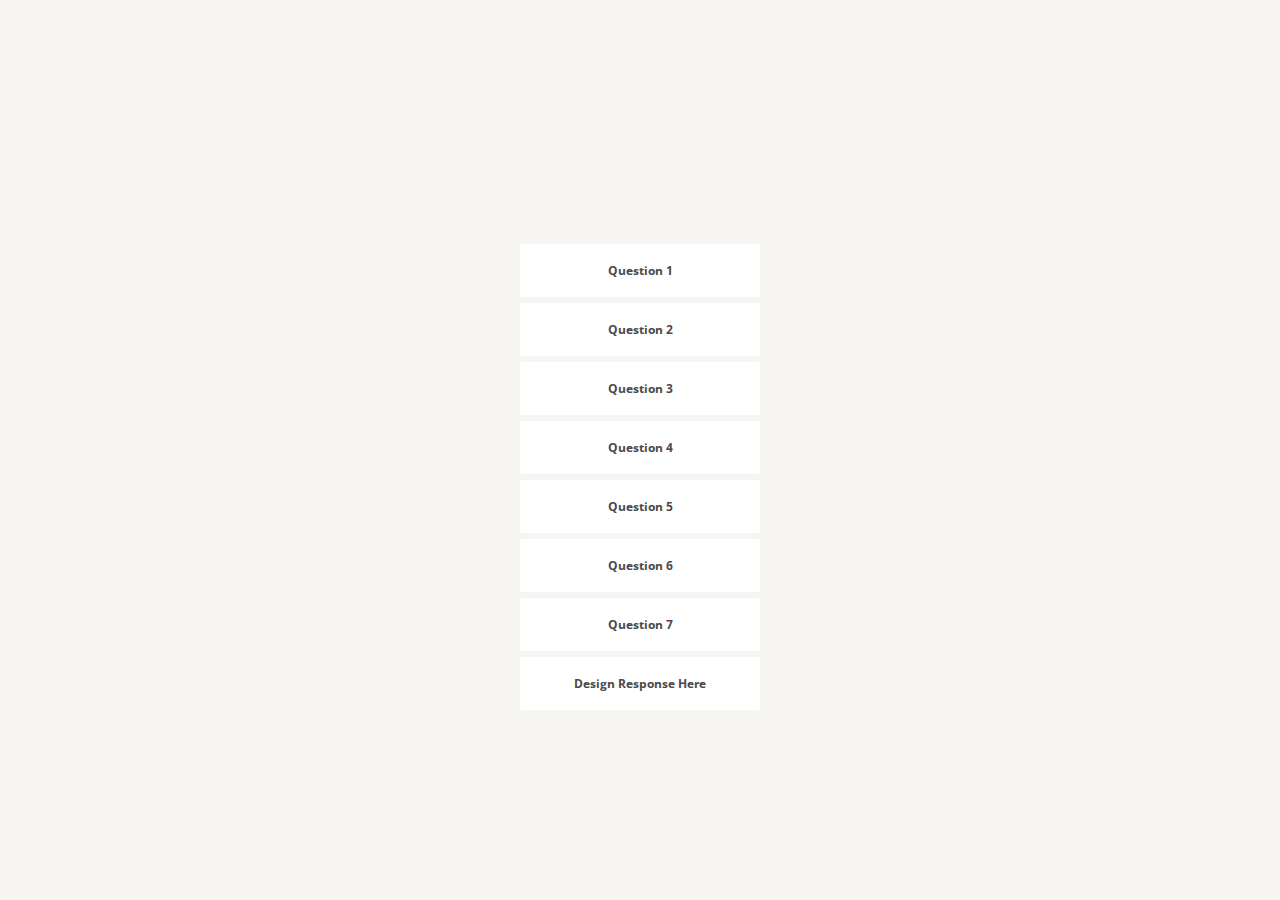
<file: 期末练习/hw5（已完成）/index.html>
<html>
	<head>
		<title>Index</title>
		<link href='http://fonts.googleapis.com/css?family=Open+Sans:400,300,700,600' rel='stylesheet' type='text/css'>
		<link rel="stylesheet" type="text/css" href="assets/style.css" />
	</head>
	<body>
		<div id="index">
			<a href="question1.html" target="_blank"><div class="question">Question 1</div></a>
			<a href="question2.html" target="_blank"><div class="question">Question 2</div></a>
			<a href="question3.html" target="_blank"><div class="question">Question 3</div></a>
			<a href="question4.html" target="_blank"><div class="question">Question 4</div></a>
			<a href="question5.html" target="_blank"><div class="question">Question 5</div></a>
			<a href="question6.html" target="_blank"><div class="question">Question 6</div></a>
			<a href="question7.html" target="_blank"><div class="question">Question 7</div></a>
			<a href="design_responses.html" target="_blank"><div class="question">Design Response Here</div></a>
		</div>
	</body>
</html>
</file>
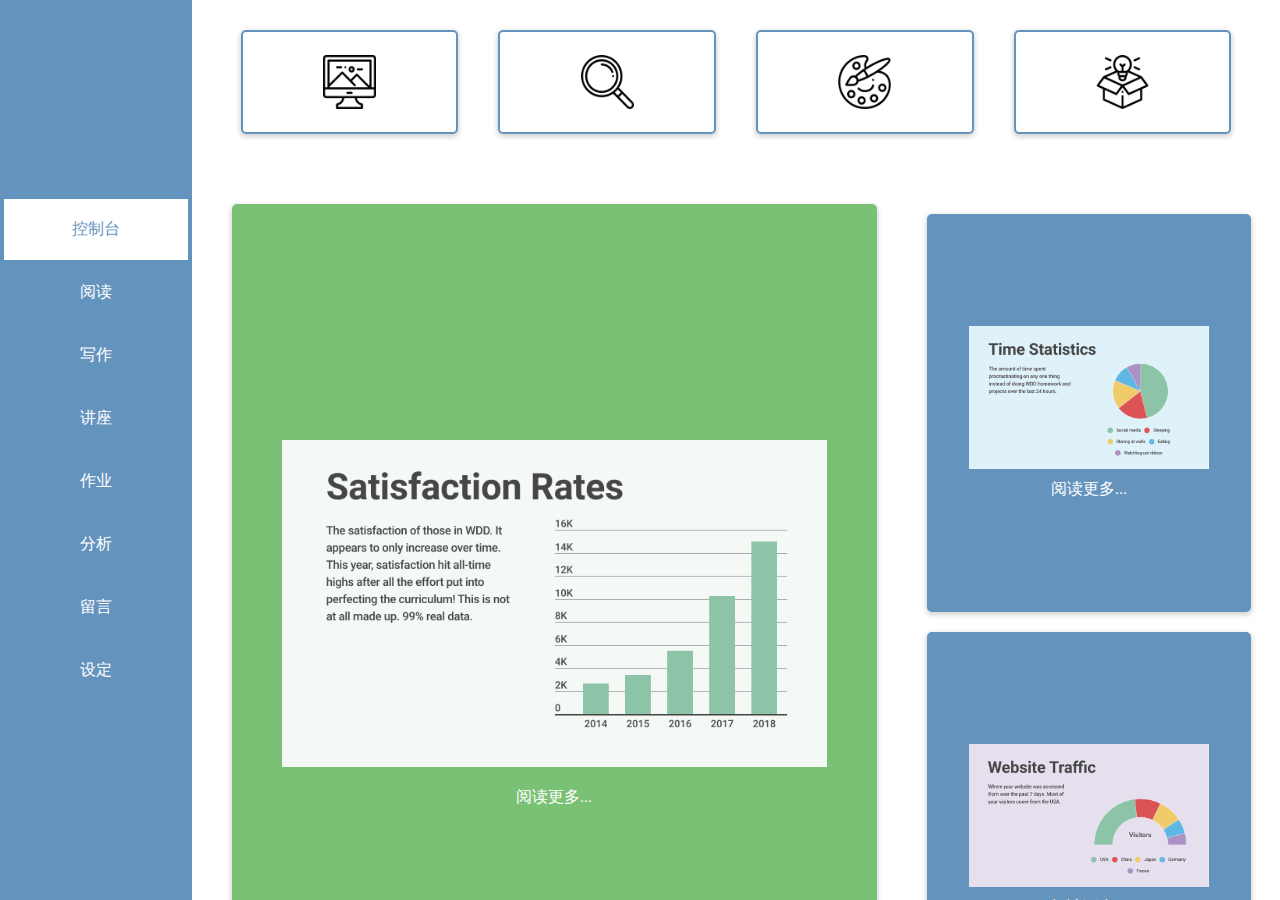
<file: 期末练习/hw6（已完成）/index.html>
<!DOCTYPE html>
<html>
  <head>
    <meta charset="utf-8" />
    <link
      href="https://fonts.googleapis.com/css?family=Lato|Roboto"
      rel="stylesheet"
    />
    <link href="assets/css/styles.css" rel="stylesheet" type="text/css" />
    <title>科蚪控制台</title>
  </head>
  <body>
    <div class="dashboard">
      <aside class="sidebar">
        <div class="sidebar-item highlighted">控制台</div>
        <a
          href="https://medium.muz.li/ui-interactions-of-the-week-110-119e45b3df54"
        >
          <div class="sidebar-item">
            阅读
          </div>
        </a>
        <a href="design_responses.html">
          <div class="sidebar-item">
            写作
          </div>
        </a>
        <div class="sidebar-item">讲座</div>
        <div class="sidebar-item">作业</div>
        <div class="sidebar-item">分析</div>
        <div class="sidebar-item">留言</div>
        <div class="sidebar-item">设定</div>
      </aside>
      <div class="content">
        <div class="info-box-container">
          <div class="info-box">
            <img src="assets/images/001.png" />
          </div>
          <div class="info-box">
            <img src="assets/images/002.png" />
          </div>
          <div class="info-box">
            <img src="assets/images/003.png" />
          </div>
          <div class="info-box">
            <img src="assets/images/004.png" />
          </div>
        </div>
        <div class="chart-container">
          <div class="chart large-chart">
            <img src="assets/images/sat-rates.png" />
            <a>阅读更多...</a>
          </div>
          <div class="small-charts-container">
            <div class="chart small-chart">
              <img src="assets/images/time-chart.png" />
              <a>阅读更多...</a>
            </div>
            <div class="chart small-chart">
              <img src="assets/images/web-traffic.png" />
              <a>阅读更多...</a>
            </div>
          </div>
        </div>
      </div>
    </div>
  </body>
</html>
</file>
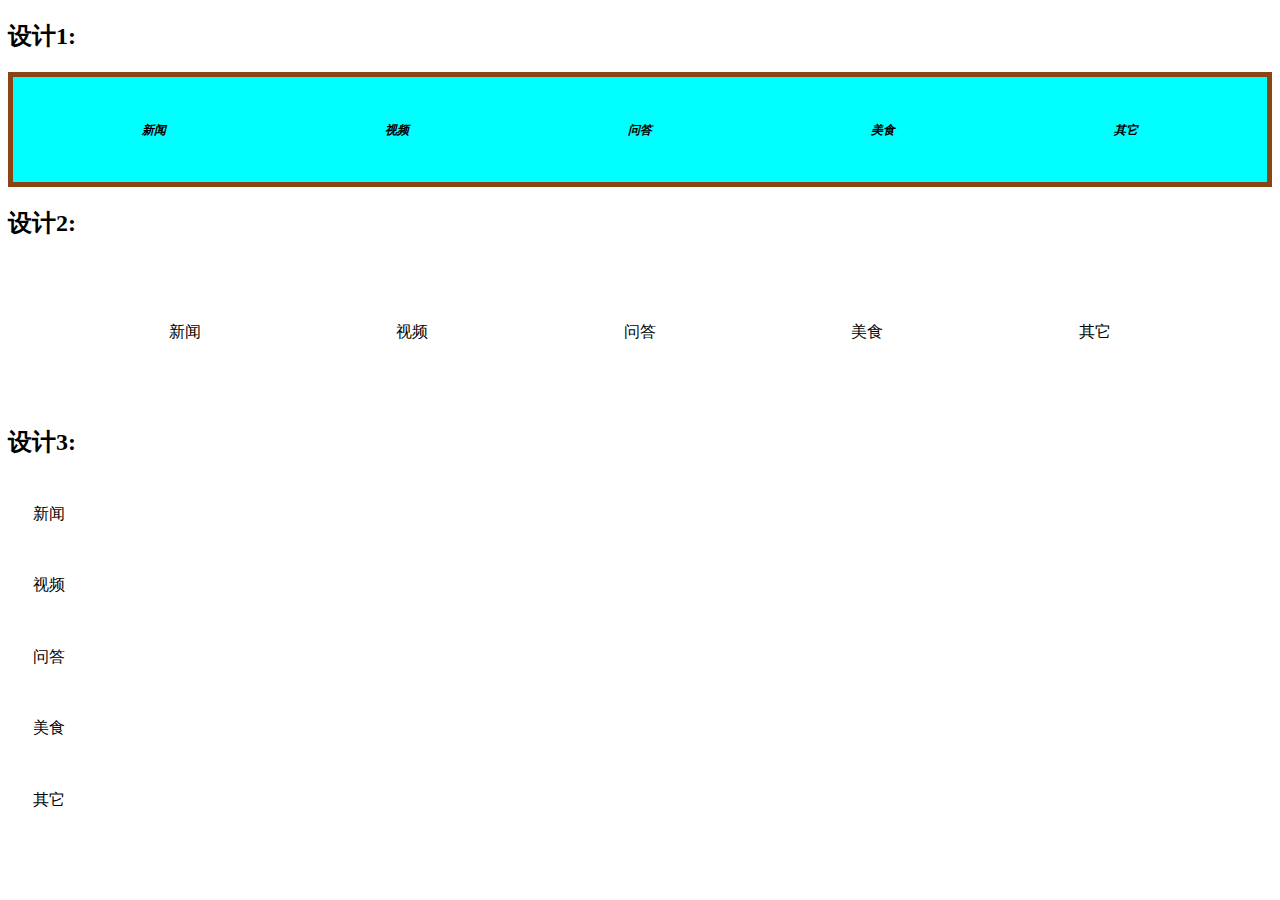
<file: 期末练习/cn9/3-css-flexmenu/index.html>
<!DOCTYPE html>
<html>
    <head>
        <title>05.3 Flexbox练习</title>
        <link rel="stylesheet" href="./styles.css">
    </head>
    <body>
        <h2>设计1:</h2>
        <div class="sample1">
            <div class="item1">新闻</div>
            <div class="item1">视频</div>
            <div class="item1">问答</div>
            <div class="item1">美食</div>
            <div class="item1">其它</div>
        </div>
        
        <h2>设计2:</h2>
        <div class="sample2">
            <div class="item2">新闻</div>
            <div class="item2">视频</div>
            <div class="item2">问答</div>
            <div class="item2">美食</div>
            <div class="item2">其它</div>
        </div>
        
        <h2>设计3:</h2>
        <div class="sample3">
            <div class="item3">新闻</div>
            <div class="item3">视频</div>
            <div class="item3">问答</div>
            <div class="item3">美食</div>
            <div class="item3">其它</div>
        </div>
    </body>
</html>
</file>
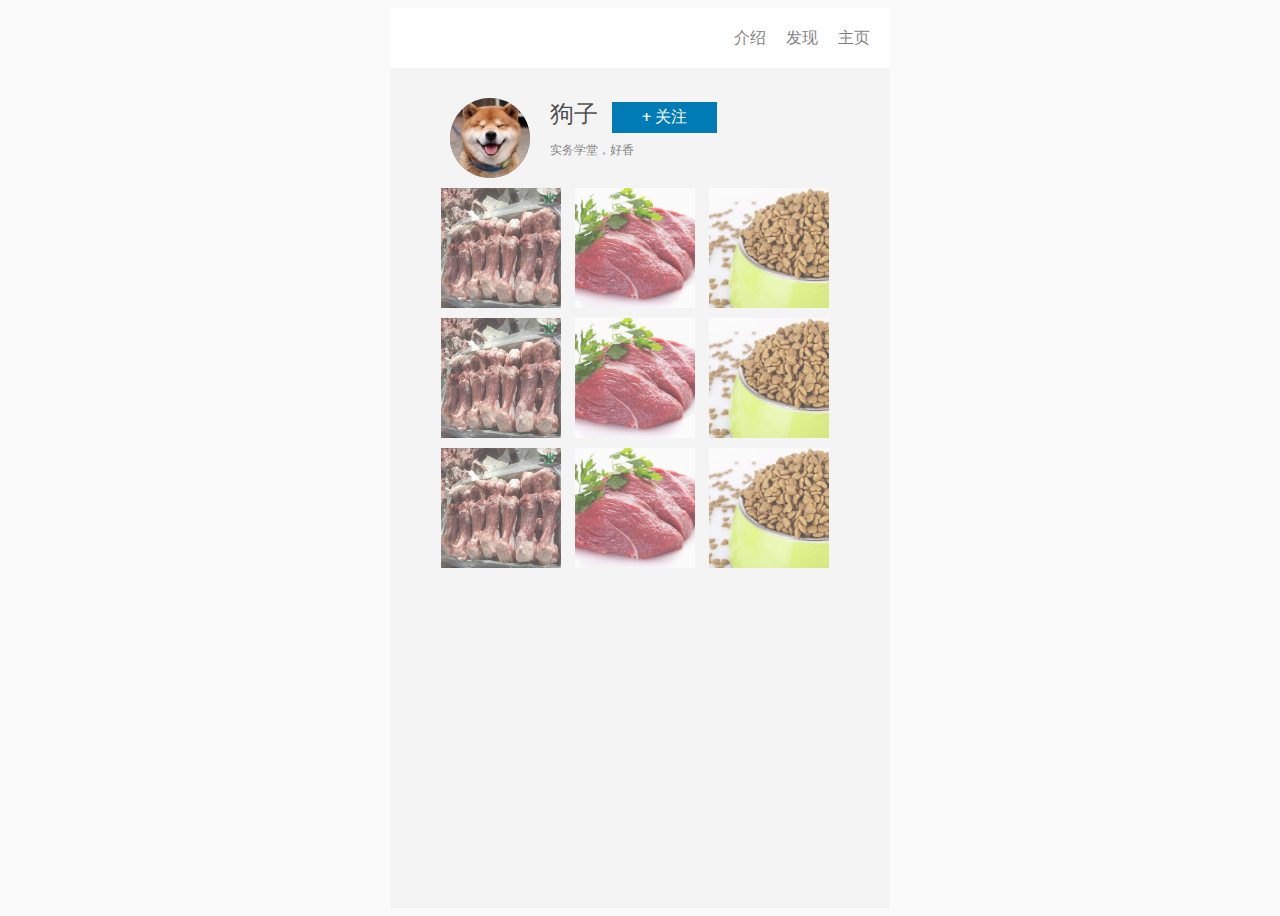
<file: 期末练习/hw4（已完成）/starter/index.html>
<!DOCTYPE html>
<html>
  <head>
    <link rel="stylesheet" type="text/css" href="assets/css/style.css" />
    <!-- <link rel="stylesheet" type="text/css" href="assets/css/wdd.css" /> -->
    <link rel="stylesheet" type="text/css" href="assets/css/initial.css" />
    <meta name="viewport" content="width=device-width, initial-scale=1.0" />
    <meta charset="utf-8" />
    <link
      href="https://fonts.googleapis.com/css?family=Roboto"
      rel="stylesheet"
    />
  </head>
  <body>
    <div id="content">
      <div id="navbar">
        <div class="navbar-item">主页</div>
        <div class="navbar-item">发现</div>
        <div class="navbar-item">介绍</div>
      </div>
      <div id="header">
        <div id="profile-pic"><img src="assets/img/1.jpg"></div>
        <div id="information">
          <div id="username">狗子</div>
          <div id="follow-button">+ 关注</div>
          <div id="about">
            实务学堂，好香
          </div>
        </div>
      </div>
      <div id="pictures">
        <div class="row">
          <div class="item"><img src="assets/img/2.jpg"></div>
          <div class="item"><img src="assets/img/3.jpg"></div>
          <div class="item"><img src="assets/img/4.jpg"></div>
        </div>
        <div class="row">
          <div class="item"><img src="assets/img/2.jpg"></div>
          <div class="item"><img src="assets/img/3.jpg"></div>
          <div class="item"><img src="assets/img/4.jpg"></div>
        </div>
        <div class="row">
          <div class="item"><img src="assets/img/2.jpg"></div>
          <div class="item"><img src="assets/img/3.jpg"></div>
          <div class="item"><img src="assets/img/4.jpg"></div>
        </div>
      </div>
    </div>
  </body>
</html>
</file>
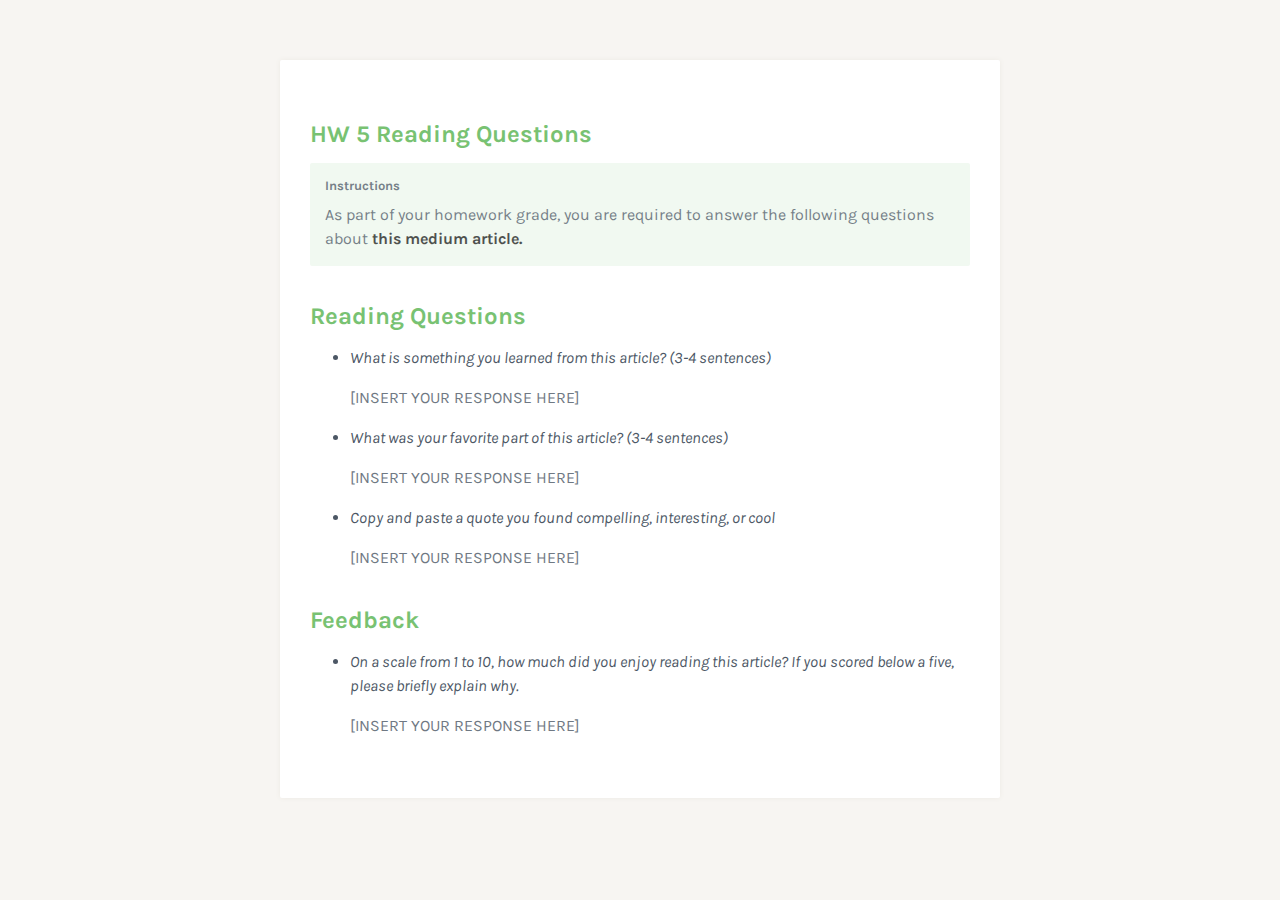
<file: 期末练习/hw5（已完成）/design_responses.html>
<html>
	<head>
		<title>HW 5 Design Responses</title>
		<link href='http://fonts.googleapis.com/css?family=Karla:400,300,700,600' rel='stylesheet' type='text/css'>
		<link rel="stylesheet" type="text/css" href="assets/wdd.css">
		<meta charset="utf-8">
	</head>
	<body>
		<div id="container">
			<div class="section">
				<div class="info">
					<div class="info-title">HW 5 Reading Questions</div>
					<div class="info-content">
						<div class="info-required">Instructions</div>
						<div class="info-intro">As part of your homework grade, you are required to answer the following questions about <a href="https://medium.muz.li/gestalt-principles-in-ui-design-6b75a41e9965" target="_blank">this medium article.</a></div>
					</div>
				</div>

				<div class="body">
					<div class="body-header">Reading Questions</div>
					<ul>
						<li>
							<p>What is something you learned from this article? (3-4 sentences)</p>
							<p> [INSERT YOUR RESPONSE HERE] </p>
						</li>

						<li>
							<p>What was your favorite part of this article? (3-4 sentences)</p>
							<p> [INSERT YOUR RESPONSE HERE] </p>
						</li>

						<li>
							<p>Copy and paste a quote you found compelling, interesting, or cool</p>
							<p> [INSERT YOUR RESPONSE HERE] </p>
						</li>
					</ul>

					<div class="body-header">Feedback</div>
					<ul>
						<li>
							<p>On a scale from 1 to 10, how much did you enjoy reading this article? If you scored below a five, please briefly explain why.</p>
							<p> [INSERT YOUR RESPONSE HERE] </p>
						</li>
					</ul>
				</div>
			</div>
		</div>
	</body>
</html>
</file>
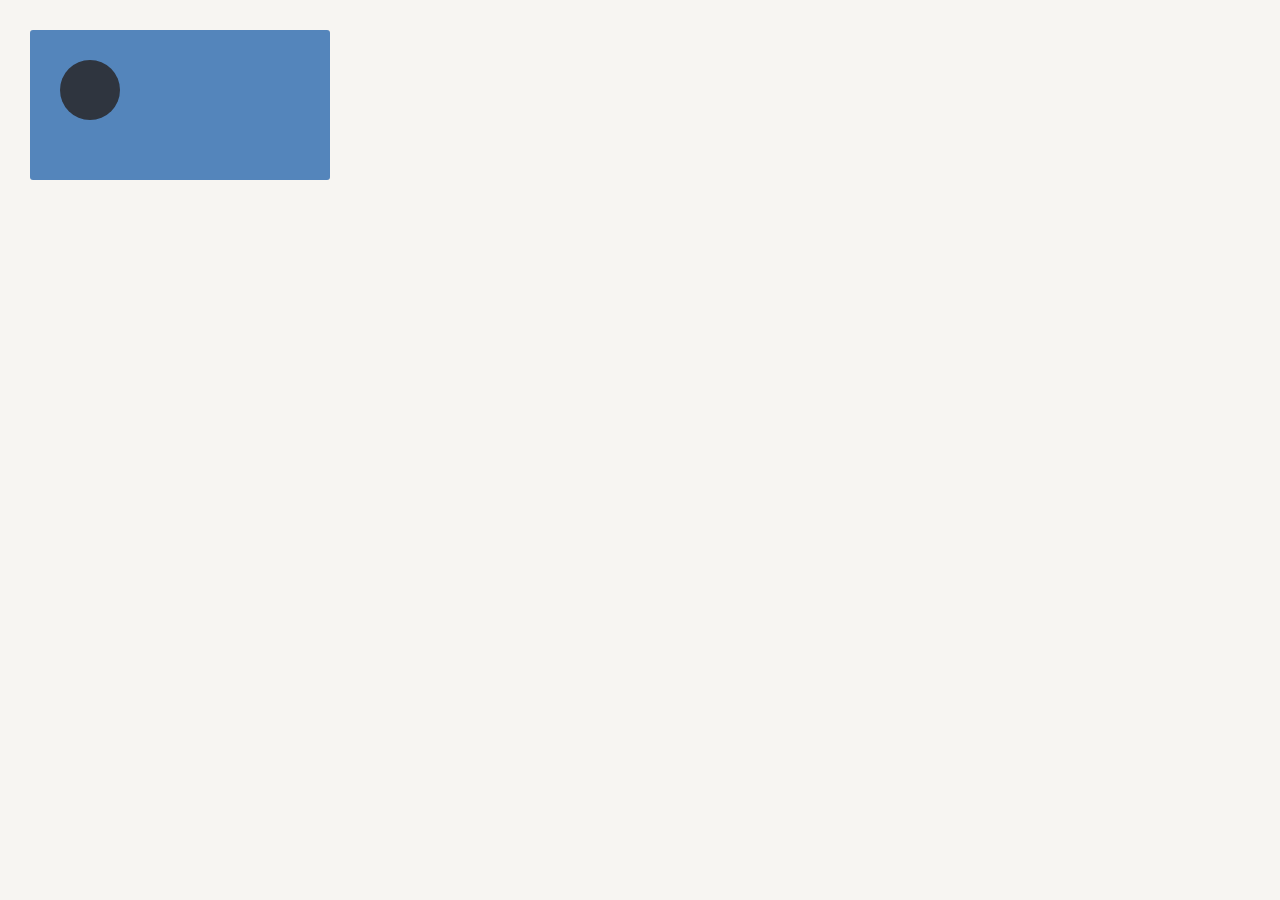
<file: 期末练习/hw5（已完成）/question1.html>
<html>
<head>
<title>Question 1</title>
<link href='http://fonts.googleapis.com/css?family=Open+Sans:400,300,700,600' rel='stylesheet' type='text/css'>
<link rel="stylesheet" type="text/css" href="assets/style.css" />
</head>
<body>
	<div id="question1">
		<div id="q1-rectangle"></div>
		<div id="q1-circle"></div>
	</div>
</body>
</html>
</file>
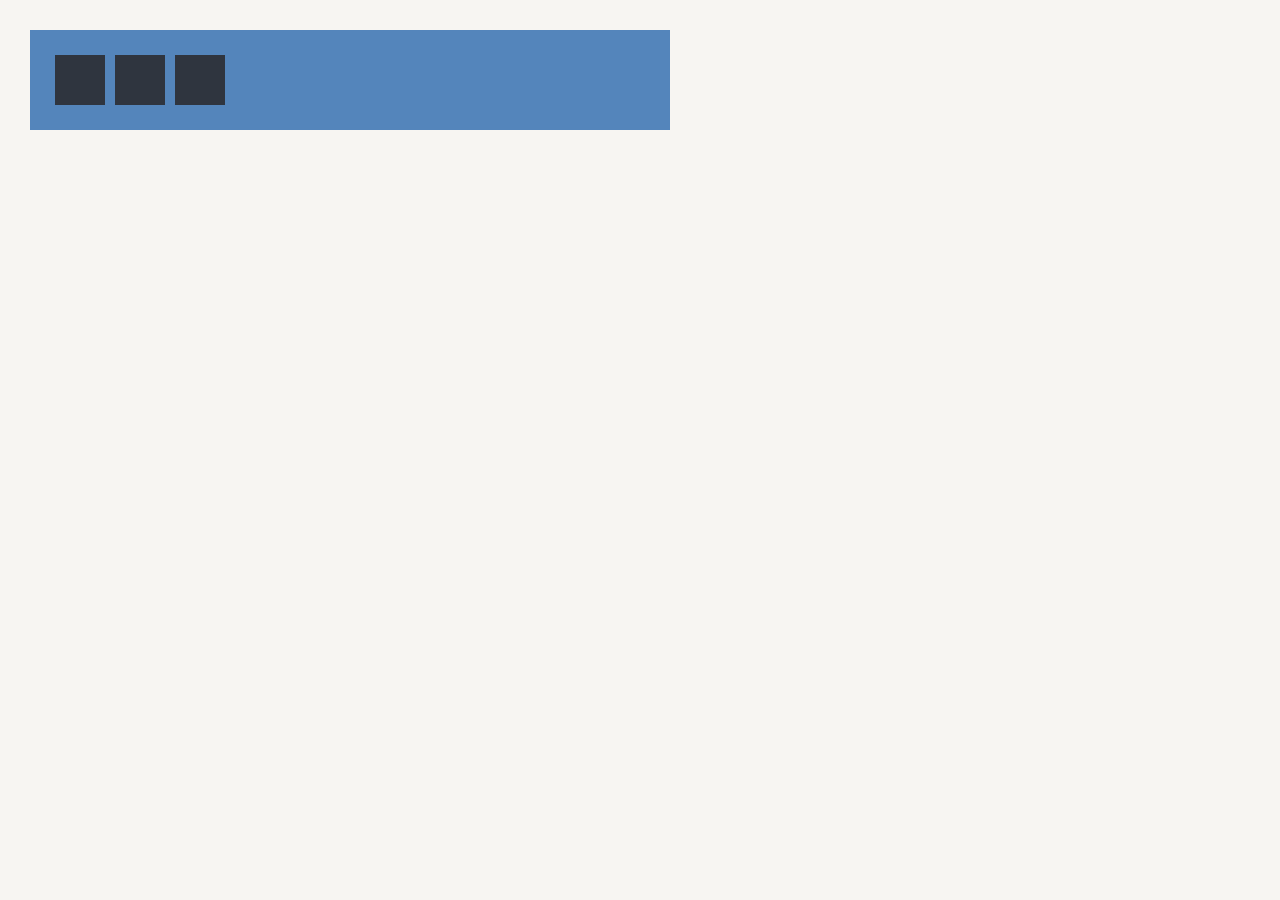
<file: 期末练习/hw5（已完成）/question2.html>
<html>
<head>
<title>Question 2</title>
<link href='http://fonts.googleapis.com/css?family=Open+Sans:400,300,700,600' rel='stylesheet' type='text/css'>
<link rel="stylesheet" type="text/css" href="assets/style.css" />
</head>
<body>
	<div id="question2">
		<div id="q2-rectangle">
			<div class="q2-square"></div>
			<div class="q2-square"></div>
			<div class="q2-square"></div>
		</div>
	</div>
</body>
</html>
</file>
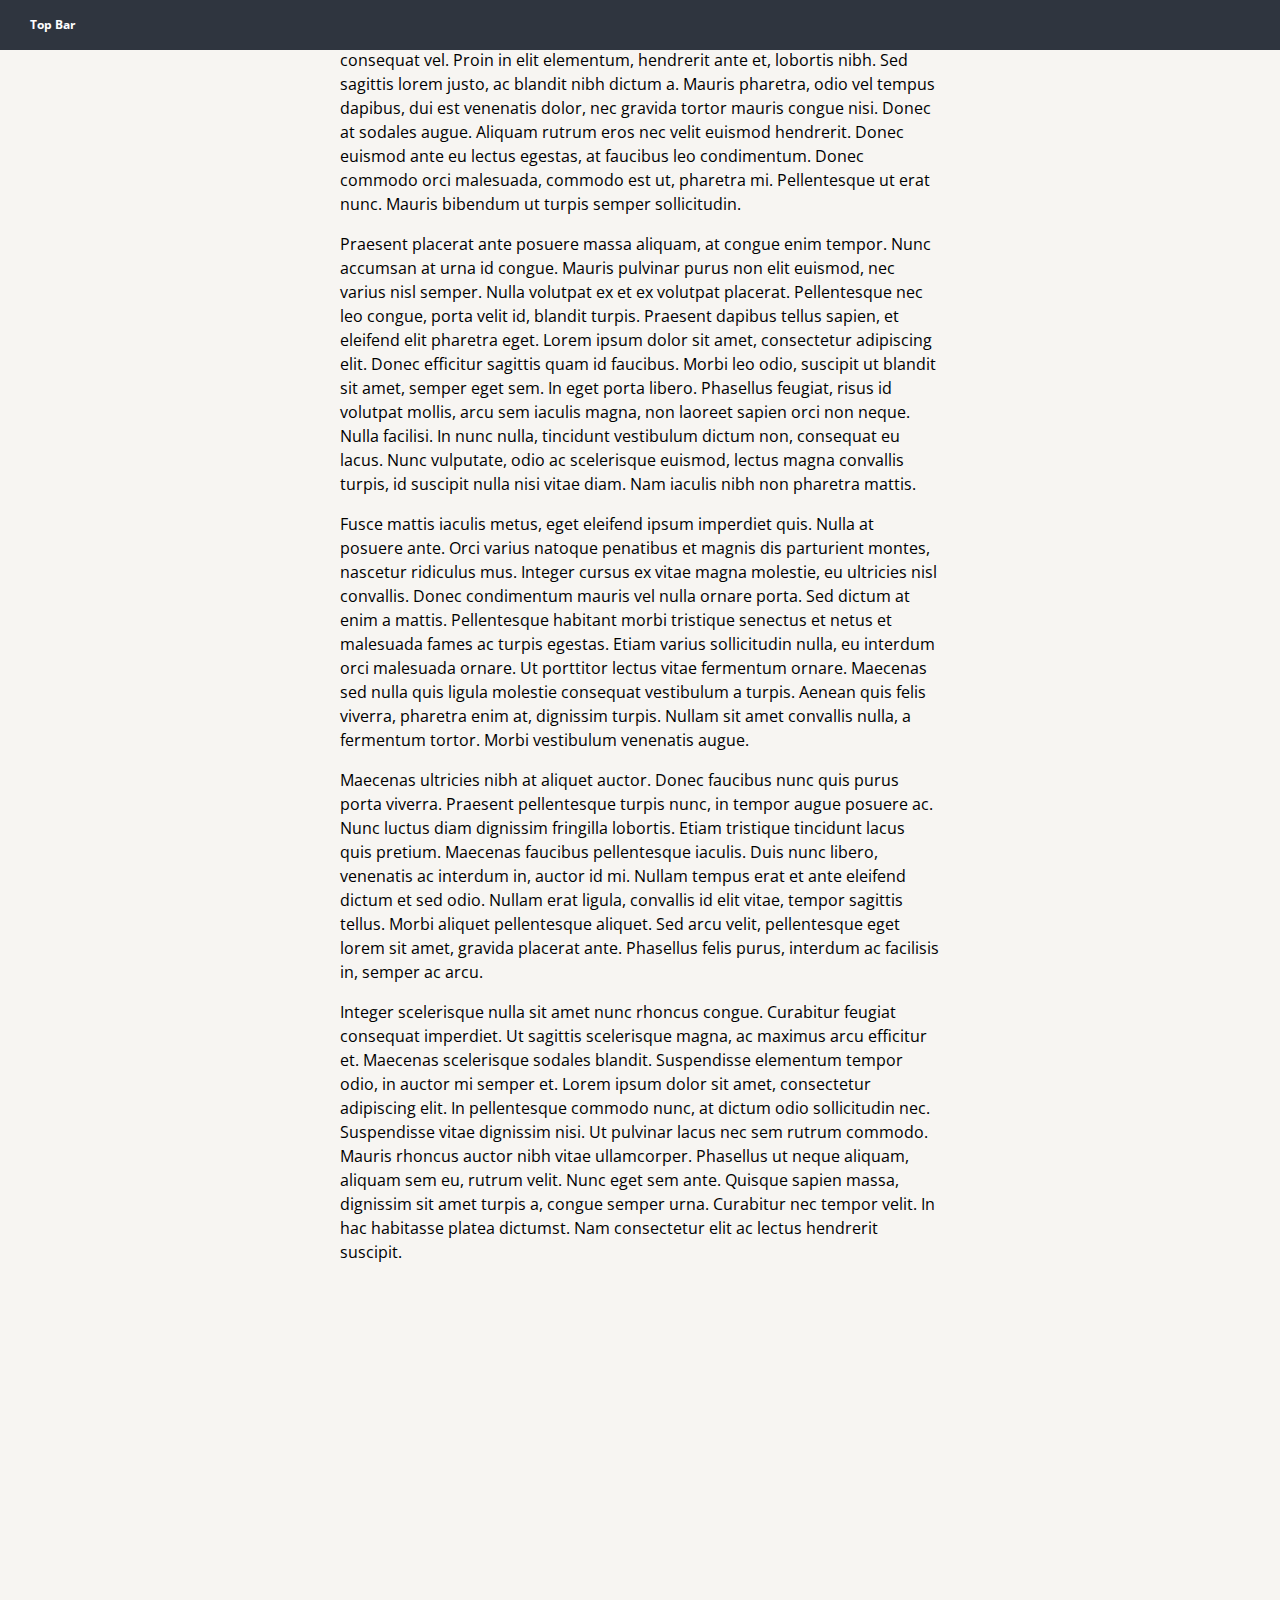
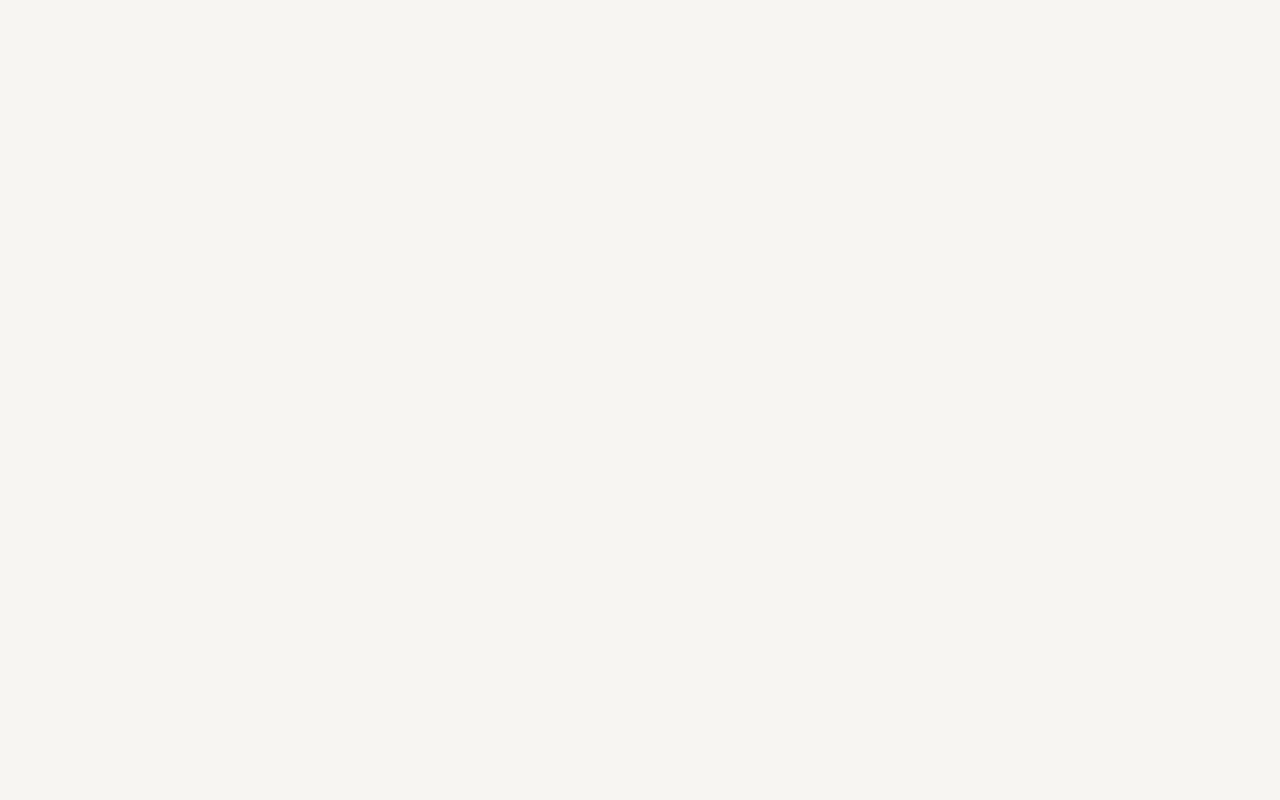
<file: 期末练习/hw5（已完成）/question3.html>
<html>
<head>
<title>Question 3</title>
<link href='http://fonts.googleapis.com/css?family=Open+Sans:400,300,700,600' rel='stylesheet' type='text/css'>
<link rel="stylesheet" type="text/css" href="assets/style.css" />
</head>
<body>
	<div id="question3">
		<div id="q3-topbar">
			<div id="q3-topbar-text">Top Bar</div>
		</div>
		<div id="q3-content">
			<p>Lorem ipsum dolor sit amet, consectetur adipiscing elit. Ut eu metus vel dui mattis egestas ut at nibh. Morbi tempus imperdiet enim, nec feugiat odio consequat vel. Proin in elit elementum, hendrerit ante et, lobortis nibh. Sed sagittis lorem justo, ac blandit nibh dictum a. Mauris pharetra, odio vel tempus dapibus, dui est venenatis dolor, nec gravida tortor mauris congue nisi. Donec at sodales augue. Aliquam rutrum eros nec velit euismod hendrerit. Donec euismod ante eu lectus egestas, at faucibus leo condimentum. Donec commodo orci malesuada, commodo est ut, pharetra mi. Pellentesque ut erat nunc. Mauris bibendum ut turpis semper sollicitudin.</p>

			<p>Praesent placerat ante posuere massa aliquam, at congue enim tempor. Nunc accumsan at urna id congue. Mauris pulvinar purus non elit euismod, nec varius nisl semper. Nulla volutpat ex et ex volutpat placerat. Pellentesque nec leo congue, porta velit id, blandit turpis. Praesent dapibus tellus sapien, et eleifend elit pharetra eget. Lorem ipsum dolor sit amet, consectetur adipiscing elit. Donec efficitur sagittis quam id faucibus. Morbi leo odio, suscipit ut blandit sit amet, semper eget sem. In eget porta libero. Phasellus feugiat, risus id volutpat mollis, arcu sem iaculis magna, non laoreet sapien orci non neque. Nulla facilisi. In nunc nulla, tincidunt vestibulum dictum non, consequat eu lacus. Nunc vulputate, odio ac scelerisque euismod, lectus magna convallis turpis, id suscipit nulla nisi vitae diam. Nam iaculis nibh non pharetra mattis.</p>

			<p>Fusce mattis iaculis metus, eget eleifend ipsum imperdiet quis. Nulla at posuere ante. Orci varius natoque penatibus et magnis dis parturient montes, nascetur ridiculus mus. Integer cursus ex vitae magna molestie, eu ultricies nisl convallis. Donec condimentum mauris vel nulla ornare porta. Sed dictum at enim a mattis. Pellentesque habitant morbi tristique senectus et netus et malesuada fames ac turpis egestas. Etiam varius sollicitudin nulla, eu interdum orci malesuada ornare. Ut porttitor lectus vitae fermentum ornare. Maecenas sed nulla quis ligula molestie consequat vestibulum a turpis. Aenean quis felis viverra, pharetra enim at, dignissim turpis. Nullam sit amet convallis nulla, a fermentum tortor. Morbi vestibulum venenatis augue.</p>

			<p>Maecenas ultricies nibh at aliquet auctor. Donec faucibus nunc quis purus porta viverra. Praesent pellentesque turpis nunc, in tempor augue posuere ac. Nunc luctus diam dignissim fringilla lobortis. Etiam tristique tincidunt lacus quis pretium. Maecenas faucibus pellentesque iaculis. Duis nunc libero, venenatis ac interdum in, auctor id mi. Nullam tempus erat et ante eleifend dictum et sed odio. Nullam erat ligula, convallis id elit vitae, tempor sagittis tellus. Morbi aliquet pellentesque aliquet. Sed arcu velit, pellentesque eget lorem sit amet, gravida placerat ante. Phasellus felis purus, interdum ac facilisis in, semper ac arcu.</p>

			<p>Integer scelerisque nulla sit amet nunc rhoncus congue. Curabitur feugiat consequat imperdiet. Ut sagittis scelerisque magna, ac maximus arcu efficitur et. Maecenas scelerisque sodales blandit. Suspendisse elementum tempor odio, in auctor mi semper et. Lorem ipsum dolor sit amet, consectetur adipiscing elit. In pellentesque commodo nunc, at dictum odio sollicitudin nec. Suspendisse vitae dignissim nisi. Ut pulvinar lacus nec sem rutrum commodo. Mauris rhoncus auctor nibh vitae ullamcorper. Phasellus ut neque aliquam, aliquam sem eu, rutrum velit. Nunc eget sem ante. Quisque sapien massa, dignissim sit amet turpis a, congue semper urna. Curabitur nec tempor velit. In hac habitasse platea dictumst. Nam consectetur elit ac lectus hendrerit suscipit.</p>
		</div>
	</div>
</body>
</html>
</file>
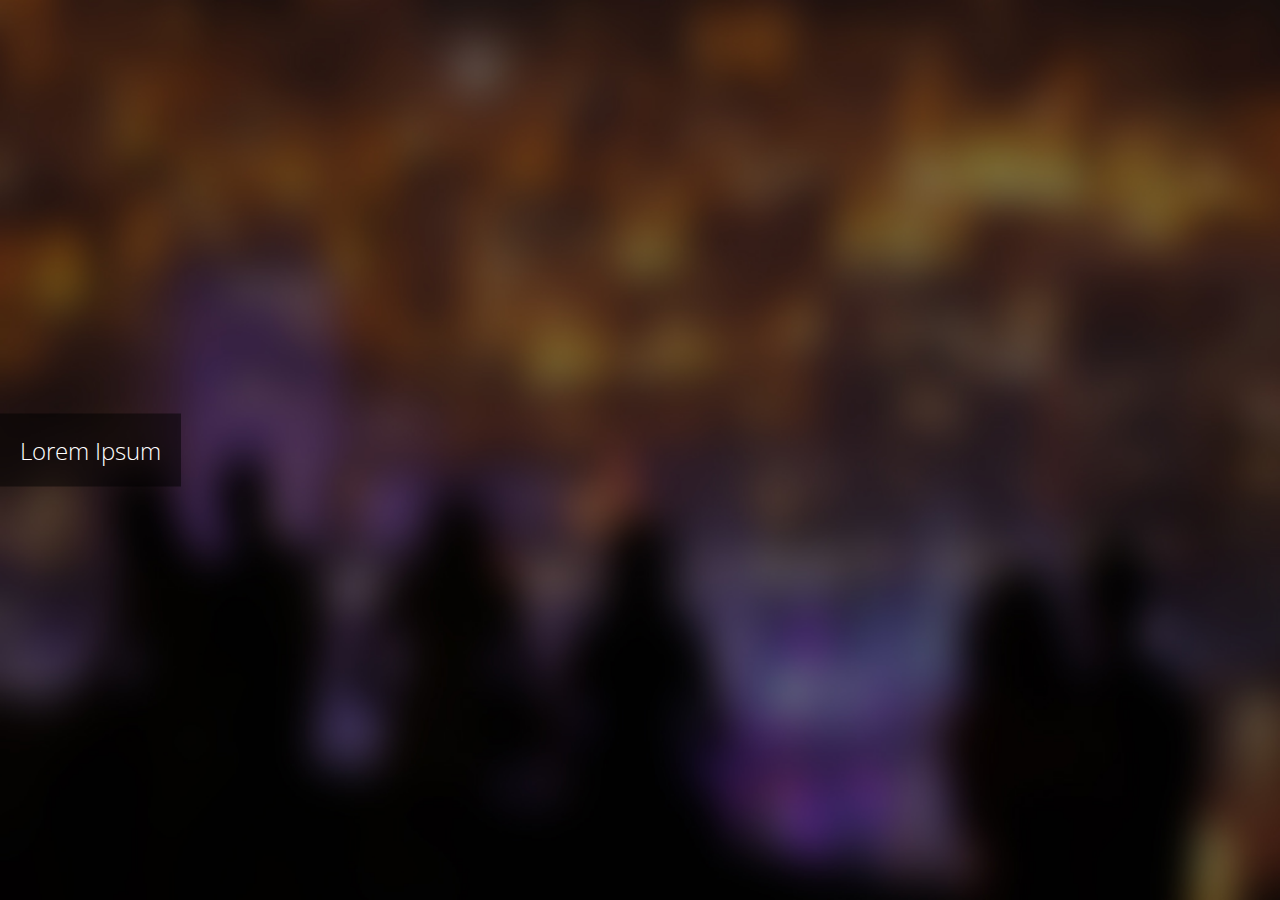
<file: 期末练习/hw5（已完成）/question4.html>
<html>
<head>
<title>Question 4</title>
<link href='http://fonts.googleapis.com/css?family=Open+Sans:400,300,700,600' rel='stylesheet' type='text/css'>
<link rel="stylesheet" type="text/css" href="assets/style.css" />
</head>
<body>
	<div id="question4">
		<div id="q4-hero">Lorem Ipsum</div>
		<div id="q4-background"></div>
	</div>
</body>
</html>
</file>
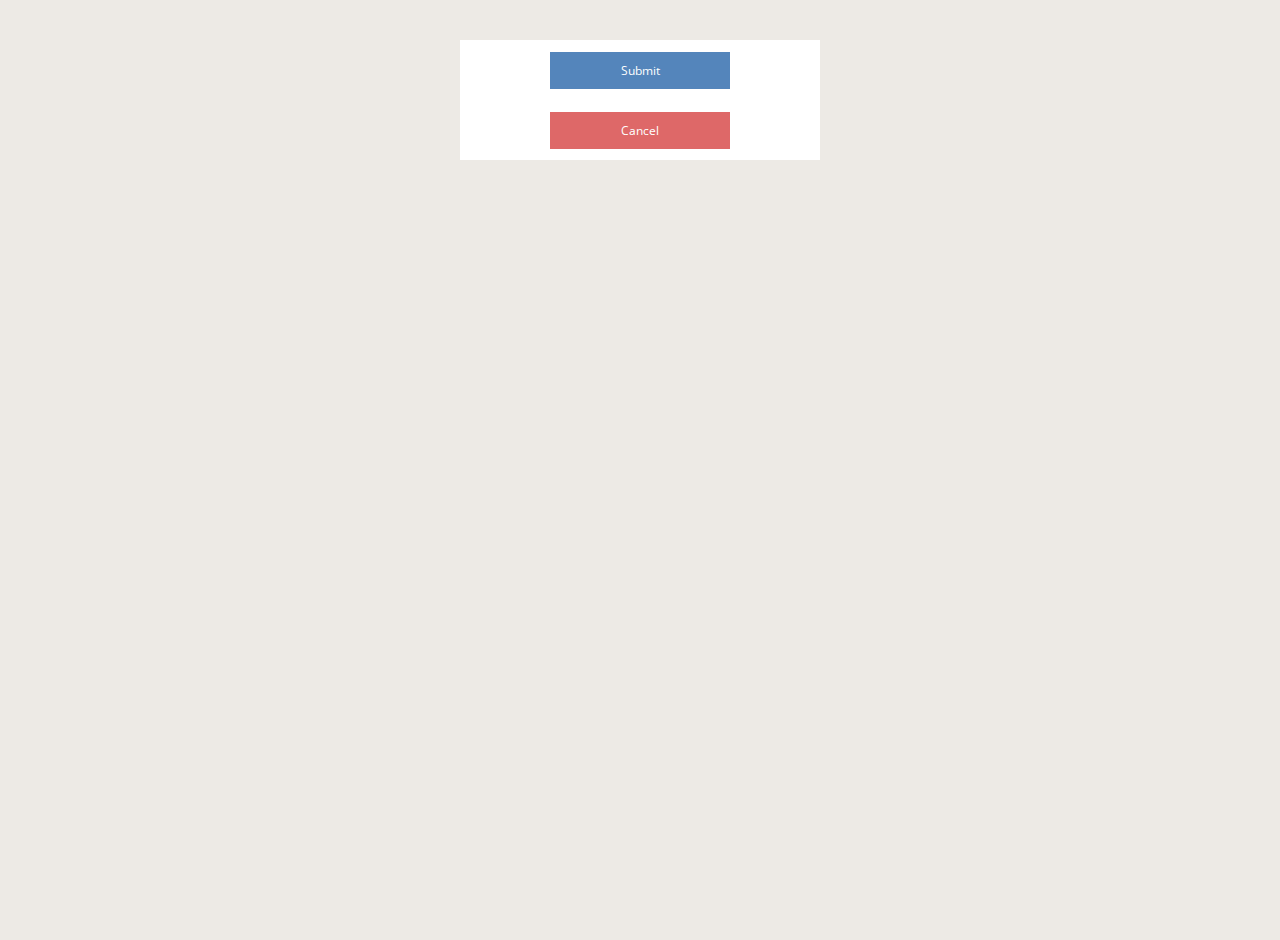
<file: 期末练习/hw5（已完成）/question5.html>
<html>
<head>
<title>Question 5</title>
<link href='http://fonts.googleapis.com/css?family=Open+Sans:400,300,700,600' rel='stylesheet' type='text/css'>
<link rel="stylesheet" type="text/css" href="assets/style.css" />
</head>
<body>
	<div id="question5">
		<div id="q5-container">
			<div id="q5-submit">Submit</div>
			<div id="q5-cancel">Cancel</div>
		</div>
	</div>
</body>
</html>
</file>
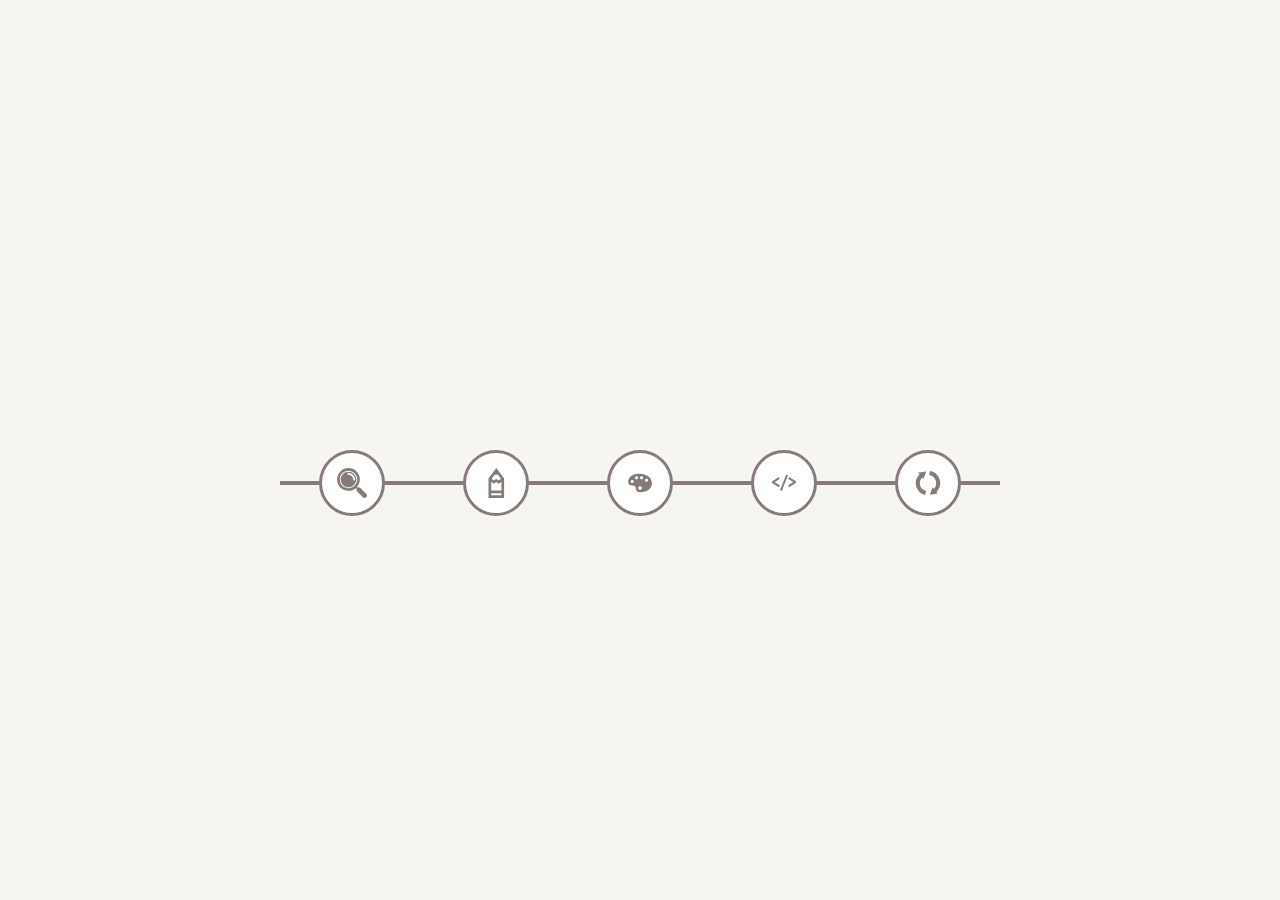
<file: 期末练习/hw5（已完成）/question6.html>
<html>
<head>
<title>Question 6</title>
<link href='http://fonts.googleapis.com/css?family=Open+Sans:400,300,700,600' rel='stylesheet' type='text/css'>
<link rel="stylesheet" type="text/css" href="assets/style.css" />
</head>
<body>
	<div id="question6">
		<div id="q6-container">
			<div id="q6-spine"></div>
			<div class="q6-item"><img class="img-scaled" src="assets/analysis.svg" /></div>
			<div class="q6-item"><img class="img-scaled" src="assets/study.svg" /></div>
			<div class="q6-item"><img class="img-scaled" src="assets/design.svg" /></div>
			<div class="q6-item"><img class="img-scaled" src="assets/build.svg" /></div>
			<div class="q6-item"><img class="img-scaled" src="assets/iterate.svg" /></div>
		</div>
	</div>
</body>
</html>
</file>
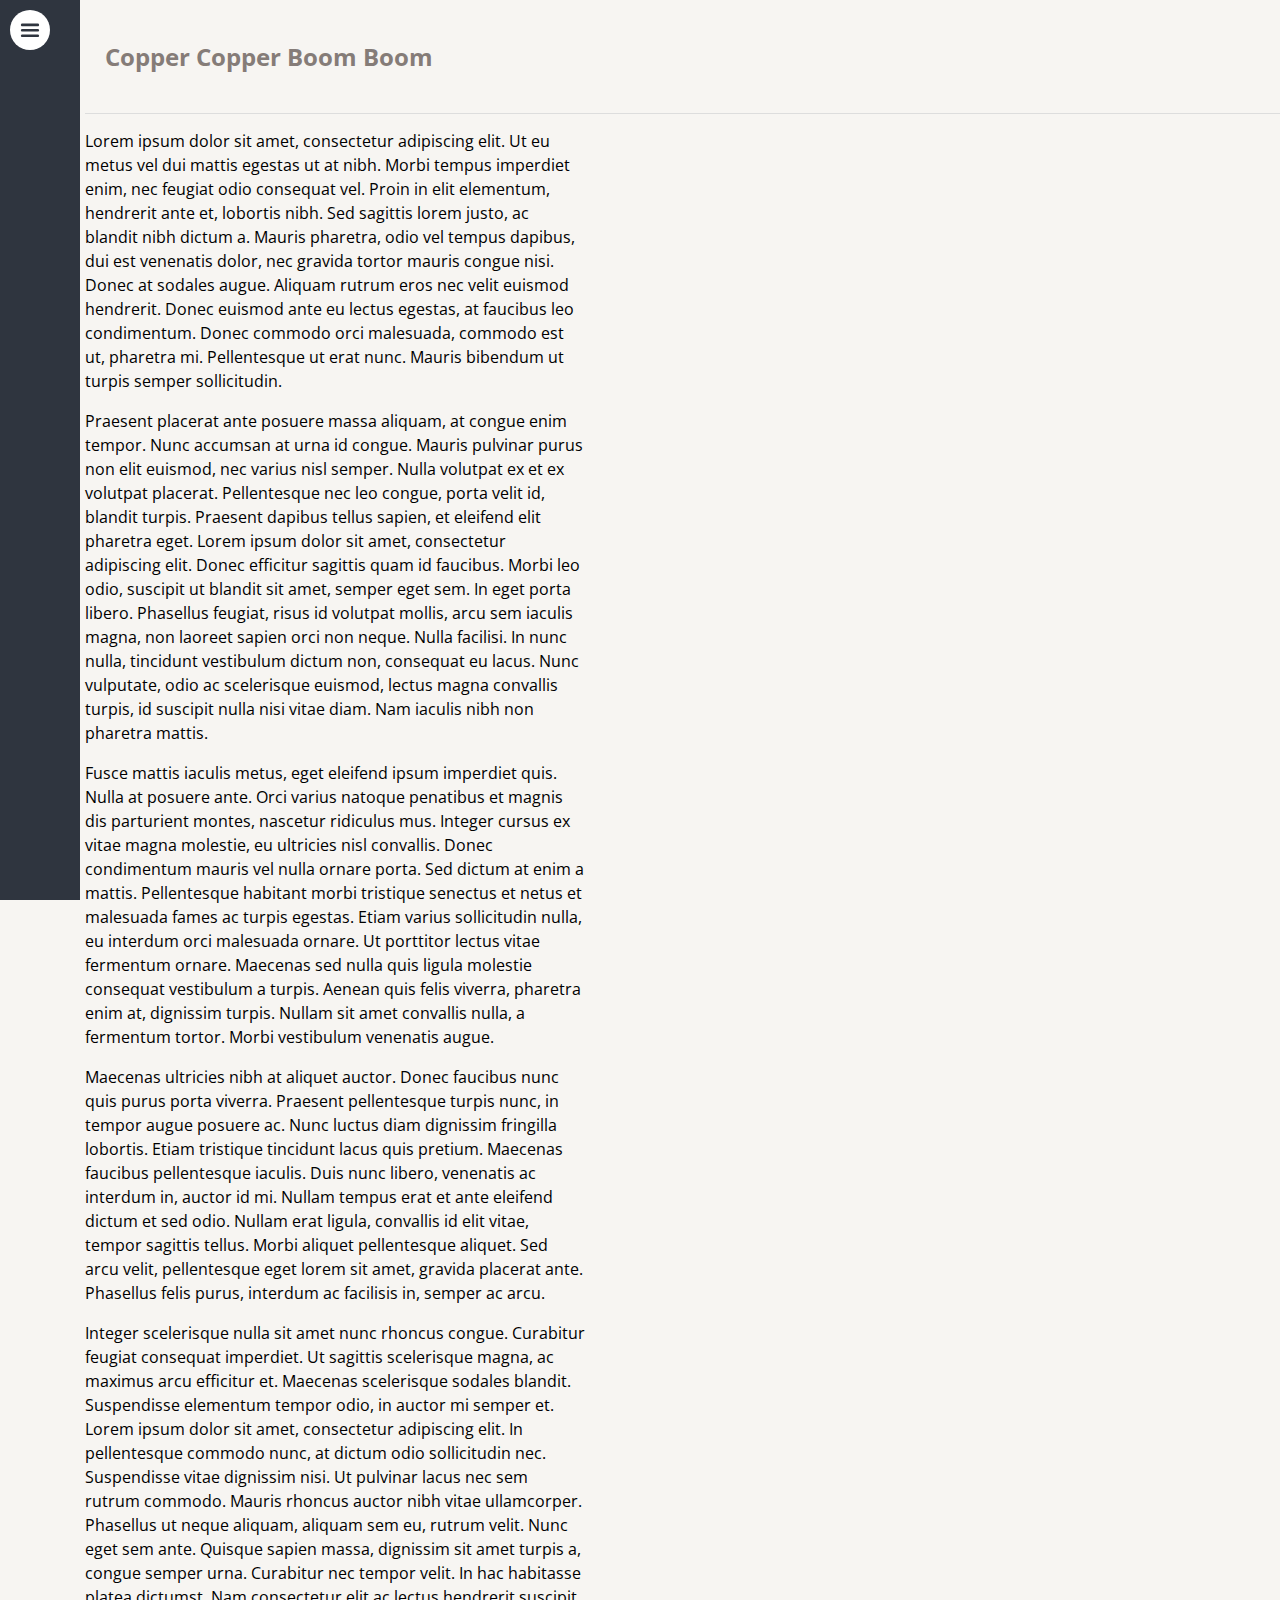
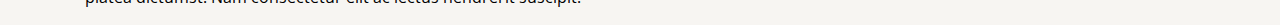
<file: 期末练习/hw5（已完成）/question7.html>
<html>
<head>
<title>Question 7</title>
<link href='http://fonts.googleapis.com/css?family=Open+Sans:400,300,700,600' rel='stylesheet' type='text/css'>
<link rel="stylesheet" type="text/css" href="assets/style.css" />
</head>
<body>
	<div id="question7">
		<div id="q7-sidebar">
			<div id="q7-sidebar-content">
				<div id="q7-logo"><img class="img-scaled" src="assets/menu.svg" /></div>
			</div>
		</div>
		<div id="q7-contentarea">
			<div id="q7-title">Copper Copper Boom Boom</div>
			<div id="q7-content">
				<p>Lorem ipsum dolor sit amet, consectetur adipiscing elit. Ut eu metus vel dui mattis egestas ut at nibh. Morbi tempus imperdiet enim, nec feugiat odio consequat vel. Proin in elit elementum, hendrerit ante et, lobortis nibh. Sed sagittis lorem justo, ac blandit nibh dictum a. Mauris pharetra, odio vel tempus dapibus, dui est venenatis dolor, nec gravida tortor mauris congue nisi. Donec at sodales augue. Aliquam rutrum eros nec velit euismod hendrerit. Donec euismod ante eu lectus egestas, at faucibus leo condimentum. Donec commodo orci malesuada, commodo est ut, pharetra mi. Pellentesque ut erat nunc. Mauris bibendum ut turpis semper sollicitudin.</p>

				<p>Praesent placerat ante posuere massa aliquam, at congue enim tempor. Nunc accumsan at urna id congue. Mauris pulvinar purus non elit euismod, nec varius nisl semper. Nulla volutpat ex et ex volutpat placerat. Pellentesque nec leo congue, porta velit id, blandit turpis. Praesent dapibus tellus sapien, et eleifend elit pharetra eget. Lorem ipsum dolor sit amet, consectetur adipiscing elit. Donec efficitur sagittis quam id faucibus. Morbi leo odio, suscipit ut blandit sit amet, semper eget sem. In eget porta libero. Phasellus feugiat, risus id volutpat mollis, arcu sem iaculis magna, non laoreet sapien orci non neque. Nulla facilisi. In nunc nulla, tincidunt vestibulum dictum non, consequat eu lacus. Nunc vulputate, odio ac scelerisque euismod, lectus magna convallis turpis, id suscipit nulla nisi vitae diam. Nam iaculis nibh non pharetra mattis.</p>

				<p>Fusce mattis iaculis metus, eget eleifend ipsum imperdiet quis. Nulla at posuere ante. Orci varius natoque penatibus et magnis dis parturient montes, nascetur ridiculus mus. Integer cursus ex vitae magna molestie, eu ultricies nisl convallis. Donec condimentum mauris vel nulla ornare porta. Sed dictum at enim a mattis. Pellentesque habitant morbi tristique senectus et netus et malesuada fames ac turpis egestas. Etiam varius sollicitudin nulla, eu interdum orci malesuada ornare. Ut porttitor lectus vitae fermentum ornare. Maecenas sed nulla quis ligula molestie consequat vestibulum a turpis. Aenean quis felis viverra, pharetra enim at, dignissim turpis. Nullam sit amet convallis nulla, a fermentum tortor. Morbi vestibulum venenatis augue.</p>

				<p>Maecenas ultricies nibh at aliquet auctor. Donec faucibus nunc quis purus porta viverra. Praesent pellentesque turpis nunc, in tempor augue posuere ac. Nunc luctus diam dignissim fringilla lobortis. Etiam tristique tincidunt lacus quis pretium. Maecenas faucibus pellentesque iaculis. Duis nunc libero, venenatis ac interdum in, auctor id mi. Nullam tempus erat et ante eleifend dictum et sed odio. Nullam erat ligula, convallis id elit vitae, tempor sagittis tellus. Morbi aliquet pellentesque aliquet. Sed arcu velit, pellentesque eget lorem sit amet, gravida placerat ante. Phasellus felis purus, interdum ac facilisis in, semper ac arcu.</p>

				<p>Integer scelerisque nulla sit amet nunc rhoncus congue. Curabitur feugiat consequat imperdiet. Ut sagittis scelerisque magna, ac maximus arcu efficitur et. Maecenas scelerisque sodales blandit. Suspendisse elementum tempor odio, in auctor mi semper et. Lorem ipsum dolor sit amet, consectetur adipiscing elit. In pellentesque commodo nunc, at dictum odio sollicitudin nec. Suspendisse vitae dignissim nisi. Ut pulvinar lacus nec sem rutrum commodo. Mauris rhoncus auctor nibh vitae ullamcorper. Phasellus ut neque aliquam, aliquam sem eu, rutrum velit. Nunc eget sem ante. Quisque sapien massa, dignissim sit amet turpis a, congue semper urna. Curabitur nec tempor velit. In hac habitasse platea dictumst. Nam consectetur elit ac lectus hendrerit suscipit.</p>
			</div>
		</div>
	</div>
</body>
</html>
</file>
<file: 期末练习/hw5（已完成）/assets/style.css>
body {	/*the outer layer of the site and global style attributes*/
font-family: "Open Sans", "Helvetica Neue", Helvetica, Arial, sans-serif;
margin: 0px;
background: #f7f5f2;
}

/* Utility Stylesheets */

a {
color: inherit;
text-decoration: none;
}

.clear {
clear: both;
}

.img-scaled {
width: 100%;
}


/* INDEX */

.question {
    background: white;
    padding: 18px;
    font-size: 12px;
    margin-bottom: 6px;
    border-radius: 2px;
    text-align: center;
    font-weight: 700;
    color: #4a4a4a;
    cursor: pointer;
}
#index {
    width: 240px;
    position: absolute;
    left: calc(50% - 120px);
    top: calc(50% - 206px);
}

/* Question 1 */

#question1 {
    margin: 30px;
}
#q1-rectangle {
    background: #5485bb;
    width: 300px;
    height: 150px;
    border-radius: 3px;
}
#q1-circle {
    width: 60px;
    height: 60px;
    margin-top: -120px;
    margin-left: 30px;
    border-radius: 50%;
    background: #2f353f;  
}

/* Question 2 */

#q2-rectangle {
    width: 600px;
    background: #5485bb;
    padding: 20px;
    display: flex;
    justify-content: flex-start;
   
}
#question2 {
    margin: 30px;
    flex-direction: column;
}
.q2-square {
    width: 50px;
    height: 50px;
    background: #2f353f;
    margin:5px;
    }

/* Question 3 */

#question3 {
    height: 2400px;
}
#q3-topbar {
    padding: 10px 0px;
    background: #2f353f;
    position: fixed;
    width: 100%;
}
#q3-topbar-text {
    color: white;
    padding: 0px 30px;
    font-size: 12px;
    font-weight: 700;
    line-height: 30px;
}
#q3-content {
    width: 600px;
    margin: auto;
    line-height: 1.5;
}


/* Question 4 */

#question4 {

}

#q4-hero {
    background: rgba(0, 0, 0, 0.5);
    color: white;
    padding: 20px;
    font-size: 24px;
    font-weight: 100;
    position: absolute; 
    top: 50%;
    transform: translateY(-50%);
}
#q4-background {
	background: url('background.jpg');
	background-size: 100% 100%;
	width: 100%;
	height: 100%;
}

/* Question 5 */

#question5 {
    width: 100%;
    height: 100%;
    background: #edeae5;
    padding-top: 40px;
}
#q5-container {
    width: 360px;
    margin-left: auto;
    margin-right: auto;
    background: white;
    height: 120px;
    display: flex;
    flex-direction: column;
    justify-content: center;
    align-items: center;
    justify-content: space-around;
}
#q5-submit {
    background: #5485bb;
    color: white;
    font-size: 12px;
    width: 180px;
    text-align: center;
    padding: 10px 0px;
    
}
#q5-cancel {
    background: #de6868;
    color: white;
    font-size: 12px;
    width: 180px;
    text-align: center;
    padding: 10px 0px;
}

/* Question 6 */

.q6-item {
    width: 30px;
    height: 30px;
    background: white;
    padding: 15px;
    border-radius: 50%;
    border: 3px solid #857c78;
    z-index: 2;
}
#q6-spine {
    width: 720px;
    height: 4px;
    background: #857c78;
    position: absolute;
    z-index: 1;
}
#q6-container {
    width: 720px;
    margin-left: auto;
    margin-right: auto;
    display: flex; 
    flex-direction: row;
    justify-content: center;
    align-items: center;
    justify-content : space-around;
}
#question6 {
    position: absolute;
    width: 100%;
    top: 50%;
}

/* Question 7 and Extra */

#q7-sidebar {
    width: 80px;
    background: #2f353f;
    position: fixed;
    height: 100%;
}
#q7-sidebar-content {
    padding: 10px;
}
#q7-logo {
    width: 20px;
    background: white;
    padding: 10px;
    border-radius: 50%;
}
#q7-title {
    padding: 40px 20px;
    font-size: 24px;
    font-weight: 700;
    color: #857c78;
    border-bottom: 1px solid #DDD;
    background-color: #f7f5f2;
    position: fixed;
    width: 100%;
}
#q7-content {
    width: 500px;
    font-size: 16px;
    line-height: 1.5;
    margin-top:113px;
}
#q7-contentarea{
    margin-left:85px;
    display: flex;
    align-content: flex-end;
}
</file>
<file: 期末练习/hw6（已完成）/assets/css/styles.css>
/**
 * colors
 * primary: #6493be;
 * secondary: #7ac175;
 * dark: #4c5764;
 * light: #fff;
 */


/**
 * fonts
 * primary: 'Roboto';
 * secondary: 'Lato';
 */


html, body {
    height: 100vh;
    width: 100vw;
    margin: 0;
    overflow: hidden;
    font-family: 'Roboto';
    color: #4c5764;
    box-sizing: border-box;
}



/***************************************************************************
 * No code above this point needs to be touched,
 * but feel free to experiment with it!
 ***************************************************************************/




.sidebar {
    /* Part 2 */

}

.sidebar-item {
    /* Part 2 */

}

.content {
    /* Part 3 */

}

/**
 * Part 4
 */

.info-box-container {

}

.info-box {

}

/**
 * Part 5
 */

.chart-container {

}

.chart {

}

.small-charts-container {

}




/***************************************************************************
 * No code below this point needs to be touched,
 * but feel free to experiment with it!
 ***************************************************************************/




/* dashboard container */

.dashboard {
    height: 100vh;
    width: 100vw;
    display: grid;
    grid-template-columns: 15% 85%;
    grid-template-areas:
        "sidebar content";
}

/* sidebar */

.sidebar {
    grid-area: sidebar;
    background-color: #6493be;
    width: 100%;
    height: 100%;
    display: flex;
    align-items: center;
    flex-direction: column;
    justify-content: center;
}

.sidebar-item {
    padding: 20px;
    width: 75%;
    color: #fff;
    border: 1px solid #6493be;
    transition: all 0.15s ease;
    display: flex;
    justify-content: center;
    
}

.sidebar-item.highlighted {
    background-color: #fff;
    color: #6493be;
}

.sidebar-item:hover {
    background-color: #fff;
    color: #6493be;
    cursor: pointer;
}

.sidebar a {
    color: #fff;
    text-decoration: none;
    background-color: #6493be;
    width: 100%;
}

.sidebar a .sidebar-item {
    margin-left: 3px;
}

/* content container (everything except sidebar) */

.content {
    grid-area: content;
    padding: 10px;
    overflow: scroll;
    display: flex;
    align-items: center;
    flex-direction: column;
}

.info-box-container {
    z-index: 9;
    display: flex;
    flex-direction: row;
    justify-content: center;
    align-items: center;
}

.info-box {
    background-color: white;
    width: 20%;
    height: 100px;
    margin: 20px;
    border-radius: 5px;
    transition: all 0.15s ease;
    border: 2px solid #6493be;
    box-shadow: 0px 2px 5px 1px #d3d3d3;
    display: flex;
    justify-content: center;
    align-items: center;
}

.info-box:hover {
    border: 2px solid #7ac175;
    transform: scale(1.05);
    cursor: pointer;
}

.info-box img {
    width: 25%;
}

/* charts */

.chart-container {
    height: 100%;
    width: 100%;
    margin-top: 50px;
    margin-left: 60px;
    display: flex;
    align-items: stretch;
}

.chart {
    transition: all 0.15s ease;
    box-shadow: 0px 2px 5px 1px #d3d3d3;
}

.chart img {
    width: 75%;
}

.chart a {
    margin-top: 20px;
    text-decoration: none;
    transition: all 0.15s ease;
    color: #fff;
}

.chart a:hover {
    cursor: pointer;
    text-decoration: underline;
}

.large-chart {
    width: 60%;
    height: 95%;
    background-color: #7ac175;
    border: 2px solid #7ac175;
    border-radius: 5px;
    display: flex;
    flex-direction: column;
    align-items: center;
    justify-content: center;
}

.large-chart img {
    width: 85%;
}

.small-charts-container {
    width: 30%;
    height: 95%;
    margin-left: 40px;
    display: flex;
    flex-direction: column;
    justify-content: center;
}

.small-chart {
    width: 100%;
    height: 50vh;
    border: 2px solid #6493be;
    background-color: #6493be;
    border-radius: 5px;
    margin: 10px;
    display: flex;
    flex-direction: column;
    align-items: center;
    justify-content: center;
}

.small-chart a {
    margin-top: 10px;
}
</file>
<file: 期末练习/cn9/3-css-flexmenu/styles.css>
.sample1{
    display: flex;
    justify-content: space-around;
    border:5px solid saddlebrown;
    background-color: aqua;
    font: italic bold 12px/30px arial,sans-serif;
    padding: 1.0cm 0.5cm;
}
.sample2{
    display: flex;
    padding: 5%;
    justify-content: space-around;
    align-items:center;
    align-content: inherit;
    flex-wrap: wrap;
}
.item3{
    display: flex;
    padding: 2%;
    flex: 1%;
    order: inherit;
}
</file>
<file: 期末练习/hw4（已完成）/starter/assets/css/style.css>
/*问题1：填写html内容 */
/*您的代码在这里*/

/*问题2：选择个人资料图片，并使其显示为圆*/
#profile-pic{
    border-radius: 50%;
    overflow: hidden;
}
/* 问题3：关注按钮！5像素顶部和底部，左侧和右侧30*/
#follow-button{
   padding: 5px 30px;
}
/*问题4：将图片变成正方形的120x120像素图像*/
.item{
    width: 120px;
    height: 120px;
}
/*问题5：在图片之间创建10像素的水平间距*/
.item{
    margin-right:10px;
}
/*问题6：在行之间创建10px的垂直空间*/
.row{
    margin-bottom:10px;
}
/*问题7：在每个导航项之间添加20px的间距*/
.navbar-item{
    margin-right:20px; 
}
/*问题8：创建悬停效果，使悬停时，完全不透明！过渡时间为0.2秒*/
.item:hover{
    opacity: 0;
    transition: linear 0.2s;
}
/*问题9：在“跟随”按钮上添加点击效果，单击，字体变为18号！*/
#follow-button:active{
    font-size:18px;
}
#follow-button:hover{
    cursor:pointer;
}
/*问题10：添加悬停效果，悬停时不透明度为1！*/
.item:hover{
    opacity: 1;
}
/*问题11：选择跟随按钮，图片项目和导航栏项目时，具有指针光标*/
.navbar-item:hover{
    cursor:pointer;
}
.item:hover{
    cursor:pointer;
}
</file>
<file: 期末练习/hw4（已完成）/starter/assets/css/wdd.css>
body {
    margin: 0px;
    font-family: 'Karla';
    background: #f7f5f2;
    padding: 60px;
}

a {
	color: inherit;
	text-decoration: none;
}

p:first-child {
    font-style: italic;
}

p:nth-child(2) {
    opacity: 0.8;
}

.img-scaled {
    width: 100%;
}

.img-scaled-wh {
    width: 100%;
    height: 100%;
}

.clear {
    clear: both;
}

* {
    outline: none;
}

#data {
	display: none;
}

.tag {
	color: #6392c0;
}

.element {
	color: #de6868;
}

#container {
    width: 720px;
    margin: 0px auto;
    background: white;
    box-shadow: 0px 0px 5px #edeae5;
    border-radius: 2px;
    position: relative;
    padding: 30px 0px;
}
#header {
    background: #78c272;
    padding: 15px;
    color: white;
    width: 270px;
}
#header-caption-logo {
    width: 20px;
    float: left;
}
#header-caption-name {
    float: left;
    margin-left: 5px;
    font-size: 12px;
    font-weight: 700;
    line-height: 15px;
}
#header-caption {
    margin-bottom: 6px;
    opacity: 0.6;
}
#header-title {
    font-size: 18px;
    font-weight: 300;
    float: left;
}
#header-due {
    float: left;
    font-size: 18px;
    font-weight: 300;
    margin-left: 10px;
    padding-left: 10px;
    border-left: 2px solid rgba(255, 255, 255, 0.15);
}
.section {
    margin: 30px 0px;
    padding: 0px 30px;
}
#submission-header, .info-title {
    text-align: left;
    color: #78c272;
    font-size: 24px;
    font-weight: 700;
    margin-bottom: 15px;
}
#submission-content, .info-content {
    padding: 15px;
    background: rgba(120, 194, 114, 0.1);
    border-radius: 2px;
    color: #4c5765;
}
.info-required {
    font-size: 13px;
    font-weight: 700;
    opacity: 0.75;
    margin-bottom: 10px;
}
.info-intro {
    line-height: 24px;
    font-size: 16px;
    opacity: 0.75;
}
.info {
    margin-bottom: 30px;
}
.info a {
    font-weight: 700;
    color: black;
    opacity: 0.9;
}
.body-header {
    font-size: 24px;
    font-weight: 700;
    color: #78c272;
    margin-top: 36px;
}
.body p {
    line-height: 24px;
}
.body img {
	width: 100%;
}
.body a {
	color: #78c272;
}
.body li {
    line-height: 24px;
}
.body {
    color: #4c5765;
}
.body .caption {
    opacity: 0.6;
}
#submission {
    padding: 0px 30px;
}
#submission-content p, #submission-content li {
    line-height: 24px;
    opacity: 0.75;
}

#announcement-heading {
    text-align: right;
    color: #de6868;
    font-weight: 700;
    font-size: 24px;
    margin-bottom: 15px;
}
#announcement-content {
    padding: 15px;
    background: rgba(222, 104, 104, 0.1);
    color: #4c5765;
    font-size: 12px;
    line-height: 24px;
    border-radius: 2px;
}
.download {
    background: #78c272;
    color: white;
    width: 240px;
    text-align: center;
    padding: 15px 0px;
    border-radius: 2px;
    font-size: 13px;
    font-weight: 700;
    margin: 30px auto;
    cursor: pointer;
}
#announcement .link {
    background: #de6868;
    width: 320px;
    font-size: 13px;
    font-weight: 700;
    color: white;
    text-align: center;
    padding: 15px 0px;
    margin: 30px auto;
    border-radius: 2px;
    cursor: pointer;
}
</file>
<file: 期末练习/hw4（已完成）/starter/assets/css/initial.css>
#content {
	width: 500px;
	height: 100vh;
	background: #f4f4f4;
	margin: 0 auto;
	position: relative;
}

#navbar {
	height: 60px;
	background: #ffffff;
}

.navbar-item {
	float: right;
	line-height: 60px;
	opacity: 0.5;
}

#header {
	position: relative;
	top: 0px;
	width: 100%;
	height: 100px;
	padding: 10px 0px;
}

#profile-pic {
	display: inline-block;
	height: 80px;
	width: 80px;
	margin: 20px 60px;
	background-color: rgba(0, 0, 0, 0.5);
}

#information {
	display: inline-block;
	position: absolute;
	height: 80px;
	left: 170px;
	margin-top: 10px;
	margin-left: -10px;
	color: rgba(0,0,0, .7);
}

#username {
	font-size: 24px;
	display: inline-block;
	margin-top: 10px;
}

#follow-button {
	background: #007bb5;
	display: inline-block;
	margin-top: 10px;
	margin-left: 10px;
	color: white;
}

#about {
	font-size: 12px;
	margin-top: 8px;
	color: rgba(0,0,0, .5);
	line-height: 1.5em;
	width: 270px;
}

.row {
	width: 100%;
	height: 120px;
	text-align: center;
}

.item {
	position: relative;
	background-color: rgba(0, 0, 0, 0.5);
	display: inline-block;
	opacity: 0.7;
	overflow: hidden;
}

.item, #profile-pic {
	position: relative;
}

#design {
	text-decoration: underline;
	color: black;
	opacity: 0.6;
	transition: 0.2s;
	text-align: center;
	position: fixed;
	right: 40px;
	bottom: 30px;
}

#design:hover {
	opacity: 1;
	text-decoration: underline;
}

img {
	height: 100%;
	position: absolute;
	left: 50%;
	transform: translateX(-50%);
}

html, body {
	background: #fafafa;
	font-family: 'Roboto', sans-serif;
}
</file>
<file: 期末练习/hw5（已完成）/assets/wdd.css>
body {
    margin: 0px;
    font-family: 'Karla';
    background: #f7f5f2;
    padding: 60px;
}

a {
    color: inherit;
    text-decoration: none;
}

p:first-child {
    font-style: italic;
}

p:nth-child(2) {
    opacity: 0.8;
}

.img-scaled {
    width: 100%;
}

.img-scaled-wh {
    width: 100%;
    height: 100%:
}

.clear {
    clear: both;
}

* {
    outline: none;
}

#data {
    display: none;
}

.tag {
    color: #6392c0;
}

.element {
    color: #de6868;
}

#container {
    width: 720px;
    margin: 0px auto;
    background: white;
    box-shadow: 0px 0px 5px #edeae5;
    border-radius: 2px;
    position: relative;
    padding: 30px 0px;
}
#header {
    background: #78c272;
    padding: 15px;
    color: white;
    width: 270px;
}
#header-caption-logo {
    width: 20px;
    float: left;
}
#header-caption-name {
    float: left;
    margin-left: 5px;
    font-size: 12px;
    font-weight: 700;
    line-height: 15px;
}
#header-caption {
    margin-bottom: 6px;
    opacity: 0.6;
}
#header-title {
    font-size: 18px;
    font-weight: 300;
    float: left;
}
#header-due {
    float: left;
    font-size: 18px;
    font-weight: 300;
    margin-left: 10px;
    padding-left: 10px;
    border-left: 2px solid rgba(255, 255, 255, 0.15);
}
.section {
    margin: 30px 0px;
    padding: 0px 30px;
}
#submission-header, .info-title {
    text-align: left;
    color: #78c272;
    font-size: 24px;
    font-weight: 700;
    margin-bottom: 15px;
}
#submission-content, .info-content {
    padding: 15px;
    background: rgba(120, 194, 114, 0.1);
    border-radius: 2px;
    color: #4c5765;
}
.info-required {
    font-size: 13px;
    font-weight: 700;
    opacity: 0.75;
    margin-bottom: 10px;
}
.info-intro {
    line-height: 24px;
    font-size: 16px;
    opacity: 0.75;
}
.info {
    margin-bottom: 30px;
}
.info a {
    font-weight: 700;
    color: black;
    opacity: 0.9;
}
.body-header {
    font-size: 24px;
    font-weight: 700;
    color: #78c272;
    margin-top: 36px;
}
.body p {
    line-height: 24px;
}
.body img {
    width: 100%;
}
.body a {
    color: #78c272;
}
.body li {
    line-height: 24px;
}
.body {
    color: #4c5765;
}
.body .caption {
    opacity: 0.6;
}
#submission {
    padding: 0px 30px;
}
#submission-content p, #submission-content li {
    line-height: 24px;
    opacity: 0.75;
}

#announcement-heading {
    text-align: right;
    color: #de6868;
    font-weight: 700;
    font-size: 24px;
    margin-bottom: 15px;
}
#announcement-content {
    padding: 15px;
    background: rgba(222, 104, 104, 0.1);
    color: #4c5765;
    font-size: 12px;
    line-height: 24px;
    border-radius: 2px;
}
.download {
    background: #78c272;
    color: white;
    width: 240px;
    text-align: center;
    padding: 15px 0px;
    border-radius: 2px;
    font-size: 13px;
    font-weight: 700;
    margin: 30px auto;
    cursor: pointer;
}
#announcement .link {
    background: #de6868;
    width: 320px;
    font-size: 13px;
    font-weight: 700;
    color: white;
    text-align: center;
    padding: 15px 0px;
    margin: 30px auto;
    border-radius: 2px;
    cursor: pointer;
}
</file>
